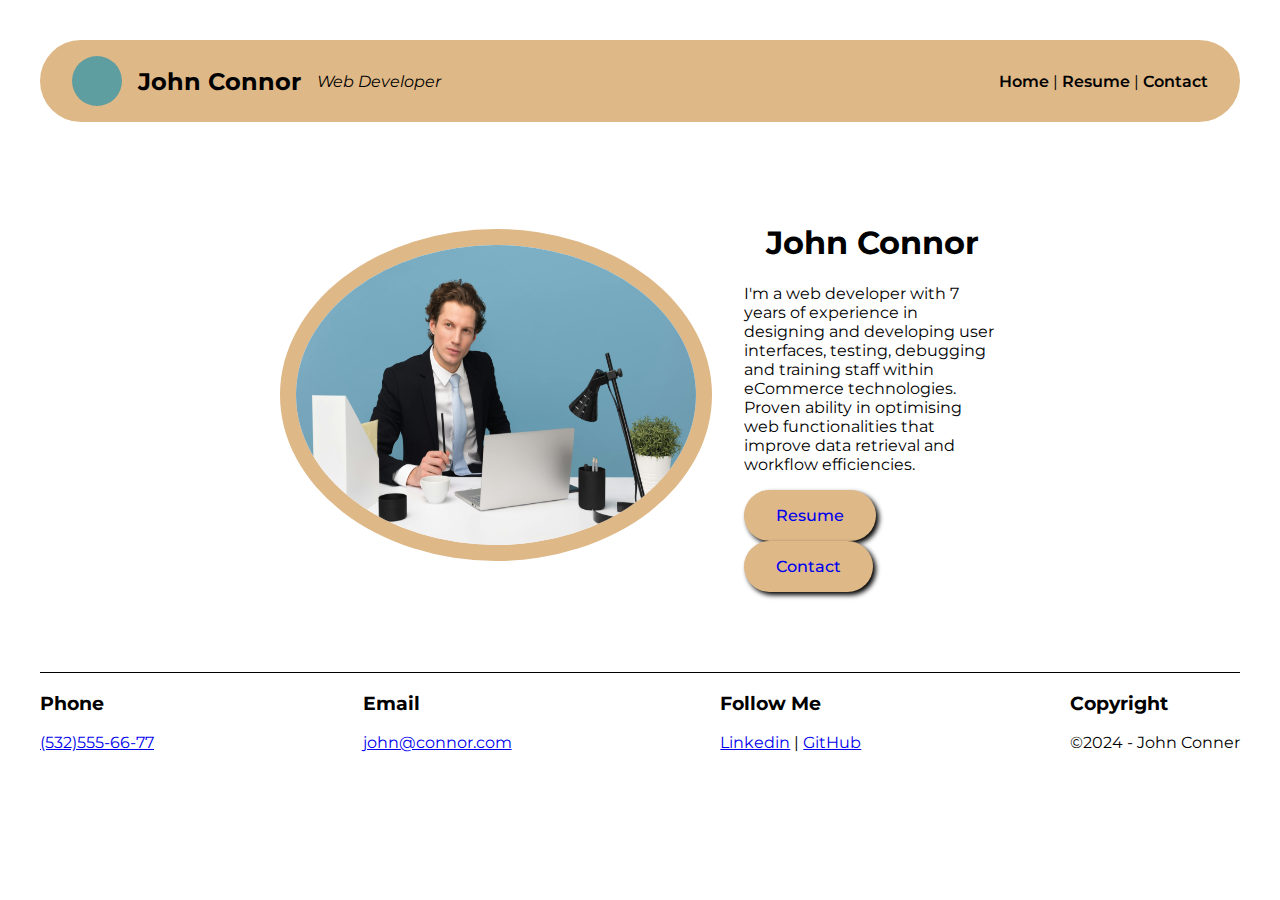
<file: index.html>
<!DOCTYPE html>
<html lang="en">
  <head>
    <meta charset="UTF-8" />
    <meta name="viewport" content="width=device-width, initial-scale=1.0" />
    <meta name="description" content="Developer John Connor Resume" />
    <title>My Profile</title>
    <link rel="stylesheet" href="./assets/css/style.css" />
    <link rel="preconnect" href="https://fonts.googleapis.com" />
    <link rel="preconnect" href="https://fonts.gstatic.com" crossorigin />
    <link rel="stylesheet"
      href="https://fonts.googleapis.com/css2?family=Montserrat:wght@100;200;300;400;500;600;700;800;900&display=swap"
      />
  </head>

<body>

    <header>

        <div class="title"><!--Dokta, John Connor, we opened it for the Web Developer section-->
                <span></span><!-- open for round -->
                <h2>John Connor</h2>
                <em>Web Developer</em>
       </div>
 
       <nav> <!-- top right menu - home - resume section -->  
            <a href="index.html">Home</a> |        <!-- | Don't forget to put -->
            <a href="resume.html" target="_blank">Resume</a> |
            <a href="contact.html" target="_blank">Contact</a>
       </nav>
 
     </header>

     <main>
        <div class="home">

            <div class="profile">
                <img src="./assets/img/John Connor.jpg" alt="profile photo">
            </div>

            <div class="description">

                <h1>John Connor</h1>
                <p>
                    I'm a web developer with 7 years of experience in designing and
                    developing user interfaces, testing, debugging and training staff
                    within eCommerce technologies. Proven ability in optimising web
                    functionalities that improve data retrieval and workflow efficiencies.
             </p>

             <div class="button">
                <a href="resume.html">Resume</a>
                <a href="contact.html">Contact</a>
             </div>

            </div>

        </div>

    
     </main>

     <footer>

        <div>
            <h3>Phone</h3>
            <p><a href="tel:+905325556677">(532)555-66-77</a></p>
        </div>

        <div>
            <h3>Email</h3>
            <p><a href="mailto:john@connor.com">john@connor.com</a></p>
 
        </div>

        <div>
            <h3>Follow Me</h3>
           <p>
                <a href="https://linkedin.com" target="_blank">Linkedin</a> |
                 <!-- you can add your own linkedln account -->
                 <a href="https://github.com" target="_blank">GitHub</a>
           </p>

        </div>

        <div>
            <h3>Copyright</h3>
            <p> &copy;2024 - John Conner</p>
 
        </div>

     </footer>
     
 
    
</body>
</html>
</file>
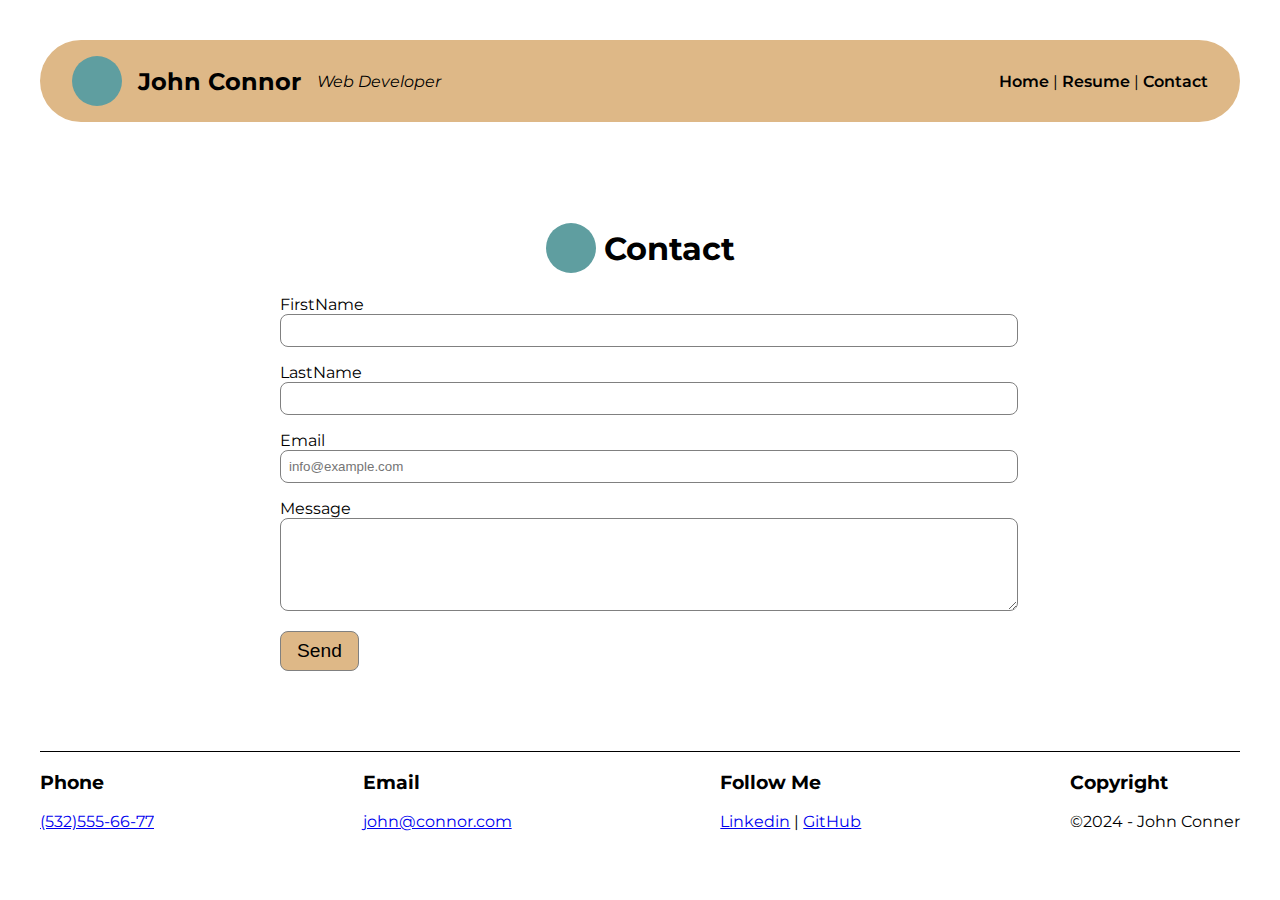
<file: contact.html>
<!DOCTYPE html>
<html lang="en">
<head>
    <meta charset="UTF-8">
    <meta name="viewport" content="width=device-width, initial-scale=1.0">
    <title>Contact me</title>
    <link rel="stylesheet" href="./assets/css/style.css" />
    <link rel="preconnect" href="https://fonts.googleapis.com" />
    <link rel="preconnect" href="https://fonts.gstatic.com" crossorigin />
    <link rel="stylesheet"
      href="https://fonts.googleapis.com/css2?family=Montserrat:wght@100;200;300;400;500;600;700;800;900&display=swap"
      />

      <link rel="stylesheet" href="./assets/css/style.css">
</head>
<body>

    <header>

        <div class="title"><!--Dokta, John Connor, we opened it for the Web Developer section-->
                <span></span><!-- open for round -->
                <h2>John Connor</h2>
                <em>Web Developer</em>
       </div>
 
       <nav> <!-- top right menu - home - resume section -->  
            <a href="index.html">Home</a> |        <!-- | Don't forget to put -->
            <a href="resume.html">Resume</a> |
            <a href="contact.html">Contact</a>
       </nav>
 
     </header>

     <main>
        <h1><span></span>Contact</h1>
    
          <!-- Technical section -->

          <form target="_blank" action="https://formsubmit.co/saima.techproed@gmail.com" method="POST"> <!-- We will determine the action from a site shortly. Make a method post.-->
            <div class="form-row">
                  <label for=“firstname”>FirstName</label>
                  <input type="text" name="firstname" id="firstname" required> <!-- name-value goes to backend -->
            </div>


            <div class="form-row">
                  <label for="">LastName</label>
                  <input type="text" name="lastname" id="lastname" required>            
           </div>

            <div class="form-row">
                  <label for="email">Email</label>
                  <input type="email" name="email" id="email" required placeholder="info@example.com">
            </div>

        <div class="form-row">
               <label for="message">Message</label>
               <textarea name="message" id="message" rows="5"></textarea> <!-- delete column. we will arrange -->
            </div>

            <button type="submit">Send</button>

        </form>
     </main>

     
     <footer>

      <div>
          <h3>Phone</h3>
          <p><a href="tel:+905325556677">(532)555-66-77</a></p>
      </div>

      <div>
          <h3>Email</h3>
          <p><a href="mailto:john@connor.com">john@connor.com</a></p>

      </div>

      <div>
          <h3>Follow Me</h3>
         <p>
              <a href="https://linkedin.com" target="_blank">Linkedin</a> |
               <!-- you can add your own linkedln account -->
               <a href="https://github.com" target="_blank">GitHub</a>
         </p>

      </div>

      <div>
          <h3>Copyright</h3>
          <p> &copy;2024 - John Conner</p>

      </div>

   </footer>
    
</body>
</html>
</file>
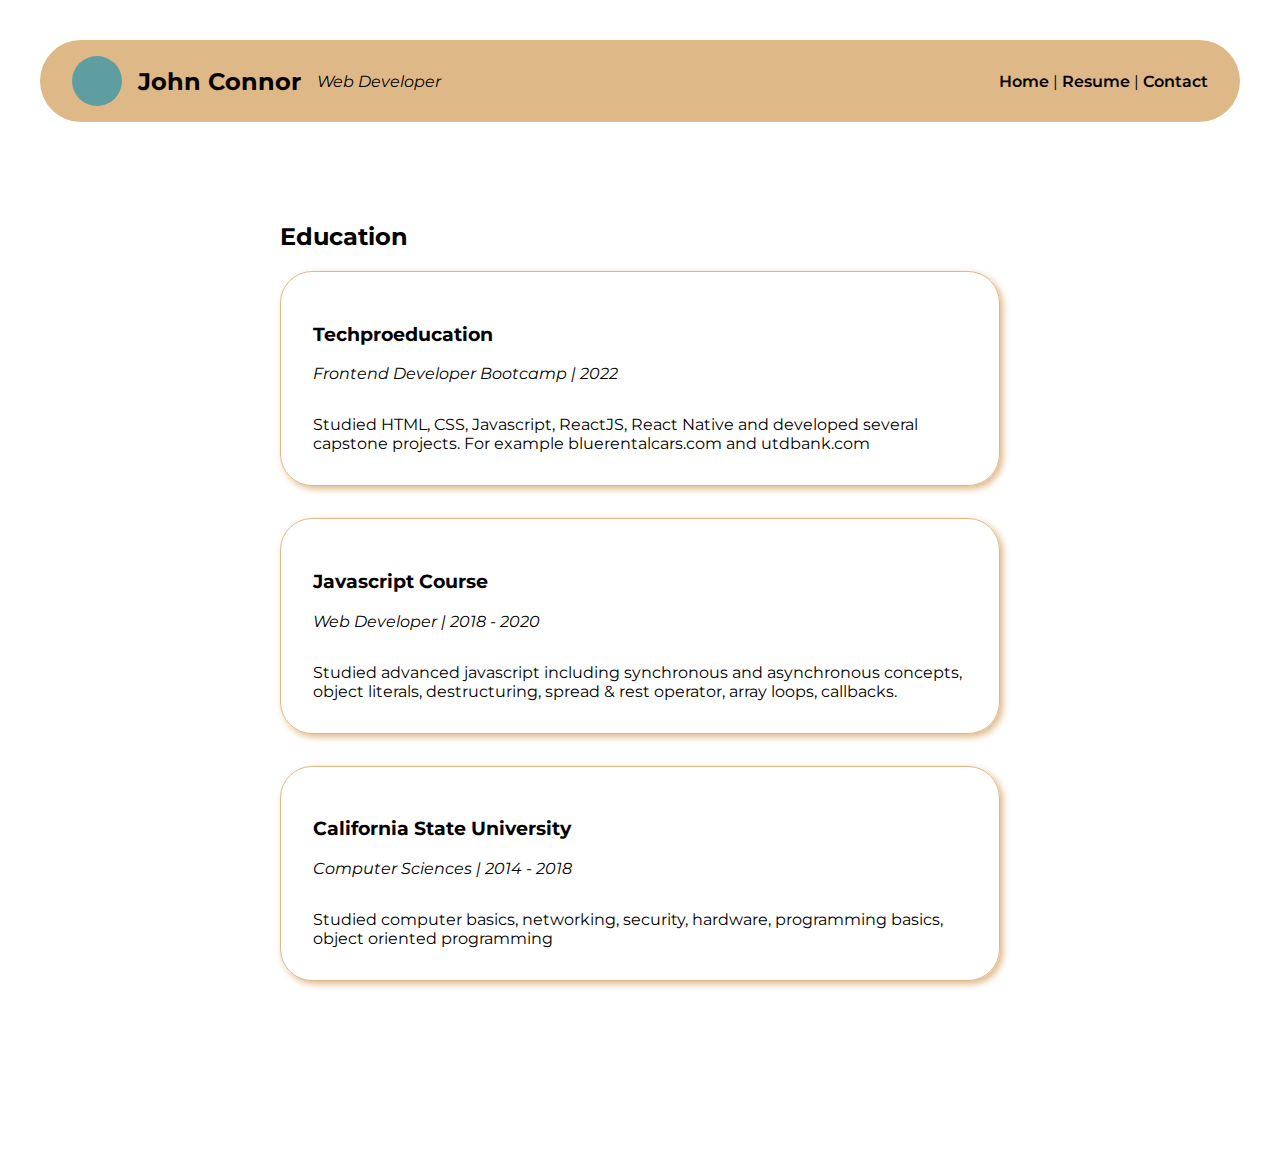
<file: education.html>
<!DOCTYPE html>
<html lang="en">
<head>
    <meta charset="UTF-8">
    <meta name="viewport" content="width=device-width, initial-scale=1.0">
    <title>Education</title>
    <link rel="stylesheet" href="./assets/css/style.css" />
    <link rel="preconnect" href="https://fonts.googleapis.com" />
    <link rel="preconnect" href="https://fonts.gstatic.com" crossorigin />
    <link rel="stylesheet"
      href="https://fonts.googleapis.com/css2?family=Montserrat:wght@100;200;300;400;500;600;700;800;900&display=swap"
      />

      <link rel="stylesheet" href="./assets/css/style.css">
</head>
<body>

    <header>

        <div class="title"><!--Dokta, John Connor, we opened it for the Web Developer section-->
                <span></span><!-- open for round -->
                <h2>John Connor</h2>
                <em>Web Developer</em>
       </div>
 
       <nav> <!-- top right menu - home - resume section -->  
            <a href="index.html">Home</a> |        <!-- | Don't forget to put -->
            <a href="resume.html">Resume</a> |
            <a href="contact.html">Contact</a>
       </nav>
 
     </header>

     <main>

          <!-- Education section -->

          <section>
            <h2> Education </h2>

            <div class="card">

                <div class="left">
                    <h3>Techproeducation</h3>
                    <em>Frontend Developer Bootcamp | 2022</em>
                </div>

                <div class="right">
                    Studied HTML, CSS, Javascript, ReactJS, React Native and developed
                    several capstone projects. For example bluerentalcars.com and
                    utdbank.com
   
                </div>

            </div>

            <div class="card">

                <div class="left">
                    <h3>Javascript Course</h3>
                    <em>Web Developer | 2018 - 2020</em>
                </div>

                <div class="right">
                    Studied advanced javascript including synchronous and asynchronous
                    concepts, object literals, destructuring, spread & rest operator,
                    array loops, callbacks.    
                </div>

            </div>

            <div class="card">

                <div class="left">
                    <h3>California State University</h3>
                    <em>Computer Sciences | 2014 - 2018</em>
                </div>

                <div class="right">
                    Studied computer basics, networking, security, hardware, programming basics,
                    object oriented programming
  
                </div>

            </div>
          </section>




     </main>
    
</body>
</html>
</file>
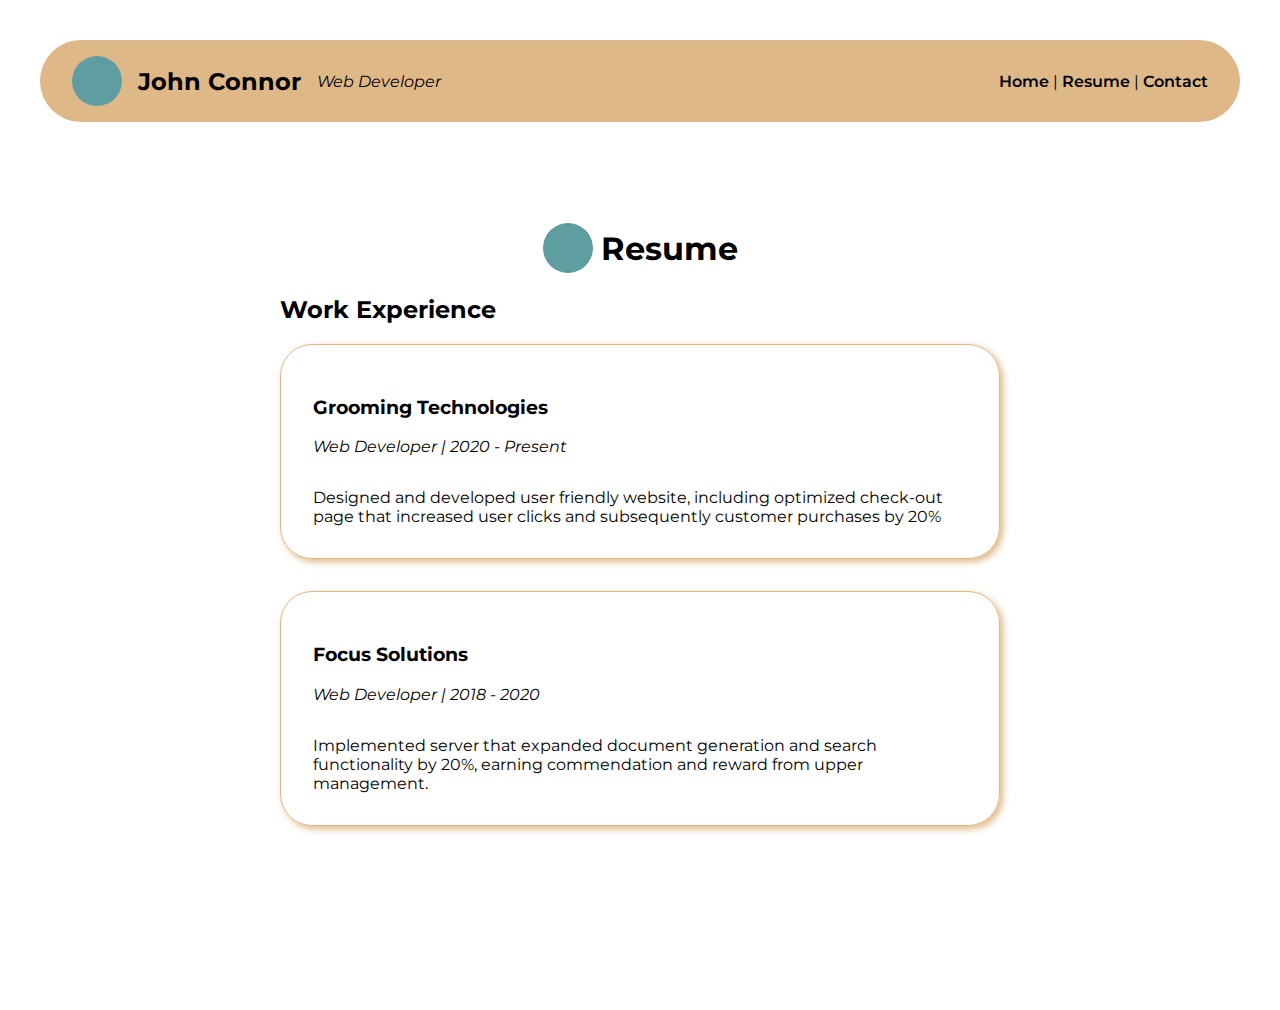
<file: resume.html>
<!DOCTYPE html>
<html lang="en">
<head>
    <meta charset="UTF-8">
    <meta name="viewport" content="width=device-width, initial-scale=1.0">
    <title>Resume</title>
    <link rel="stylesheet" href="./assets/css/style.css" />
    <link rel="preconnect" href="https://fonts.googleapis.com" />
    <link rel="preconnect" href="https://fonts.gstatic.com" crossorigin />
    <link rel="stylesheet"
      href="https://fonts.googleapis.com/css2?family=Montserrat:wght@100;200;300;400;500;600;700;800;900&display=swap"
      />

      <link rel="stylesheet" href="./assets/css/style.css">
</head>
<body>

    <header>

        <div class="title"><!--Dokta, John Connor, we opened it for the Web Developer section-->
                <span></span><!-- open for round -->
                <h2>John Connor</h2>
                <em>Web Developer</em>
       </div>
 
       <nav> <!-- top right menu - home - resume section -->  
            <a href="index.html">Home</a> |        <!-- | Don't forget to put -->
            <a href="resume.html">Resume</a> |
            <a href="contact.html">Contact</a>
       </nav>
 
     </header>

     <main>
        <h1><span></span> Resume</h1> 
          <!-- Work Experience section -->

          <section>
            <h2>Work Experience</h2>

            <div class="card">

                <div class="left">
                    <h3>Grooming Technologies</h3>
                    <em>Web Developer | 2020 - Present</em>
                </div>

                <div class="right">
                    Designed and developed user friendly website, including optimized
                    check-out page that increased user clicks and subsequently customer
                    purchases by 20%
                </div>

            </div>

            <div class="card">

                <div class="left">
                    <h3>Focus Solutions</h3>
                    <em>Web Developer | 2018 - 2020</em>
                </div>

                <div class="right">
                    Implemented server that expanded document generation and search
                    functionality by 20%, earning commendation and reward from upper
                    management.   
                </div>

            </div>
          </section>




     </main>
    
</body>
</html>
</file>
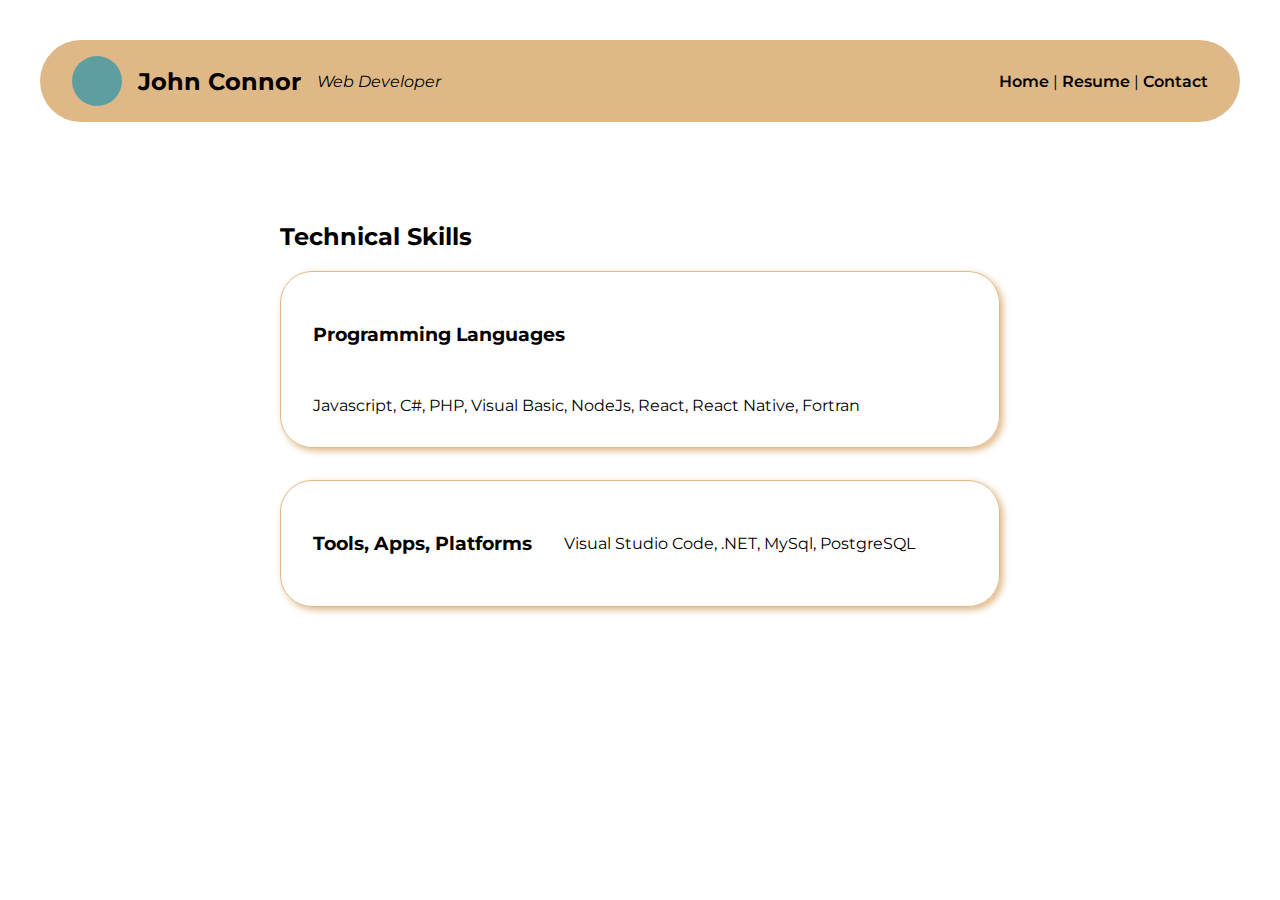
<file: technical.html>
<!DOCTYPE html>
<html lang="en">
<head>
    <meta charset="UTF-8">
    <meta name="viewport" content="width=device-width, initial-scale=1.0">
    <title>Resume</title>
    <link rel="stylesheet" href="./assets/css/style.css" />
    <link rel="preconnect" href="https://fonts.googleapis.com" />
    <link rel="preconnect" href="https://fonts.gstatic.com" crossorigin />
    <link rel="stylesheet"
      href="https://fonts.googleapis.com/css2?family=Montserrat:wght@100;200;300;400;500;600;700;800;900&display=swap"
      />

      <link rel="stylesheet" href="./assets/css/style.css">
</head>
<body>

    <header>

        <div class="title"><!--Dokta, John Connor, we opened it for the Web Developer section-->
                <span></span><!-- open for round -->
                <h2>John Connor</h2>
                <em>Web Developer</em>
       </div>
 
       <nav> <!-- top right menu - home - resume section -->  
            <a href="index.html">Home</a> |        <!-- | Don't forget to put -->
            <a href="resume.html">Resume</a> |
            <a href="contact.html">Contact</a>
       </nav>
 
     </header>

     <main>
    
          <!-- Technical section -->

          <section>
            <h2>Technical Skills</h2>

            <div class="card">

                <div class="left">
                    <h3>Programming Languages</h3>
                </div>

                <div class="right">
                    Javascript, C#, PHP, Visual Basic, NodeJs, React, React Native, Fortran
                </div>

            </div>

            <div class="card">

                <div class="left">
                    <h3>Tools, Apps, Platforms</h3>
                </div>

                <div class="right">
                    Visual Studio Code, .NET,  MySql, PostgreSQL
 
                </div>

            </div>
          </section>




     </main>
    
</body>
</html>
</file>
<file: assets/css/style.css>
body{
    font-family: "Montserrat", sans-serif;
    padding: 2rem;
}

header{
    display:flex; /* We brought the title and nav blog together */
    flex-direction: row; /* The default is row anyway. Normally there is no need to write. I wrote it to remember */
    justify-content: space-between; /* With the john part, I moved the links section, one to the left and one to the right */
    align-items: center; /* we added them so they appear in the same alignment vertically */
    background-color: burlywood;
    border-radius: 5rem;
    padding: 1rem 2rem; /* 1 rem from top to bottom, 2 rem from right to left */
    flex-wrap:wrap; 

}

header .title { /*Attention: there is a space between header and .title */
    display:flex;
    align-items: center; /* we added them so they appear in the same alignment vertically */
    gap: 1rem; /* gray circle, we opened between john and web */  
}

/* We wrote 9-john in h2. h's have automatic margin. Let's remove it. Let's determine the spaces */
header h2 {
    margin: 0;
 }

 header .title span {
    width: 50px;
    height: 50px;
    background-color: cadetblue;  
    border-radius: 50%; /* 50% makes a square box round */
 }

 header nav a {
    font-weight: 600;
    text-decoration: none;
    color:black;
}
/* 12-When you hover over the links in the menu on the right, the colors change */
header nav a:hover {
    color: bisque;
} 

main {
    padding: 5rem 20%; 
}

main .home{
    display:flex;
    align-items: center;  /* we aligned the image and text vertically */
    gap: 2rem; /* let's open the gap between the image and the text */
}

main .profile img {
    width: 400px;
    height: 300px;
    border-radius: 50%; /* we made the image round */
    border: 1rem solid burlywood; /* we could make the image transparent with opacity values ​​of 0-1 */
}

/*let's organize the buttons and their contents */
main .button a{
    background-color: burlywood;
    padding: 1rem 2rem; /* from top to bottom - from right to left. Let the writings move away from the edge */
    display: inline-block; /* a tag is inline. Problems may occur when padding inlines vertically.  */
    /* so we made a hybrid. The buttons are a little further away from the text on them */
    border-radius: 5rem; /* we ovalized the edges */
    text-decoration: none; /* We removed the text under the links */
    font-weight: 500; /* we made all the text slightly bold */
    box-shadow: 3px 3px 5px black; /* 3 pixels to the right (we would give a negative value for horizontal-left) and 3 pixels 
    It creates a shadow effect that is shifted down (vertically), blurred by 5 pixels (0 would be a sharp shadow) and black.  */
    margin-right: 1rem; /* we opened the space between the buttons */
}

main .button a:hover{
    background-color: cadetblue;
}
footer {
    display:flex; /* we took them all together */
    justify-content: space-between; /* let's leave equal space between them */
    border-top: 1px solid black; /* we drew a line on the submenu */
    flex-wrap:wrap; 
  } 
  

main h1 span, 
header .title span {
  width: 50px;
  height: 50px;
  background-color: cadetblue;
  border-radius: 50%; /* 50% makes a square box round */
  display: inline-block; /* We are trying to create the circle inside its span. inlines do not take width and height */
  /* That's why we made a hybrid to make it look round. Question: So how did you get the header .title span? */
  /* Got it thanks to flex... now circle and go to the bottom to center h1. (a4 is there) */
}

header nav a {
    font-weight: 600;
    text-decoration: none;
    color:black;
}
header nav a:hover {
    color: bisque;
}

main .home{
    display:flex;
    align-items: center;  /* we aligned the image and text vertically */
    gap: 2rem; /* let's open the gap between the image and the text */
}

main h1{
    display:flex; /* We placed the resume and the circle to center and align them */
    justify-content: center; /* creates a layout with elements centered horizontally. */
    align-items: center; /* we aligned the two */
    gap: 0.5rem; /* we made space between the circle and the text */
    /* Actually, since we made this flex, the above display: inline-block; We could delete part of it */
    
}



main .card{
    display:flex; /* Groming and the text on the front are side by side. Let's align them now */
    align-items: center; /* aligned vertically */
    gap: 2rem; /* we opened them */
    border: 1px solid burlywood; /* Actually, there are variables in colors, we could define them much easier. we won't see it */
    border-radius: 2rem; /* we made an oval */
    padding: 2rem; /* text moves away from the edges */
    box-shadow: 3px 3px 7px burlywood; /* bottom right blur color */
    margin-bottom: 2rem; /* When a card is added underneath it, it won't stick to it */    
   flex-wrap: wrap;
   overflow-wrap: break-word; /* Prevents text from extending outside the box */
   word-wrap: break-word; /* For older browsers */
   word-break: break-word; /* Splits words if necessary */
}

main section{ /* When we add sections, let there be a space between them */
    margin-bottom: 4rem; 
   /* a6- card is finished. Go to HTML. copy and paste the card. (a7 is there bro.) */
}

.form-row{ 
    margin-bottom: 1rem;
}

label{
    display:block; 
}


textarea, /* We made it so that the boxes expand inside the form, but it will not work. It will work when you give 100% to the form below. We expanded the area of ​​the form */
input{
    width: 100%;
    padding: 0.5rem; /* We expanded the input */
    border-radius: 0.5rem;
    border: 1px solid gray;
}

form{
    width: 100%;
}

button{
    padding: 0.5rem 1rem; /* top to bottom, right to left */
    border-radius: 0.5rem;
    border: 1px solid gray;
    background-color: burlywood;
    font-size: 1.2rem; /* we enlarged the text inside the button */
    /* Sukur is over. Let's go to https://formsubmit.co/ and define an action. Email is sent to you but limited (domain)*/
}
</file>
